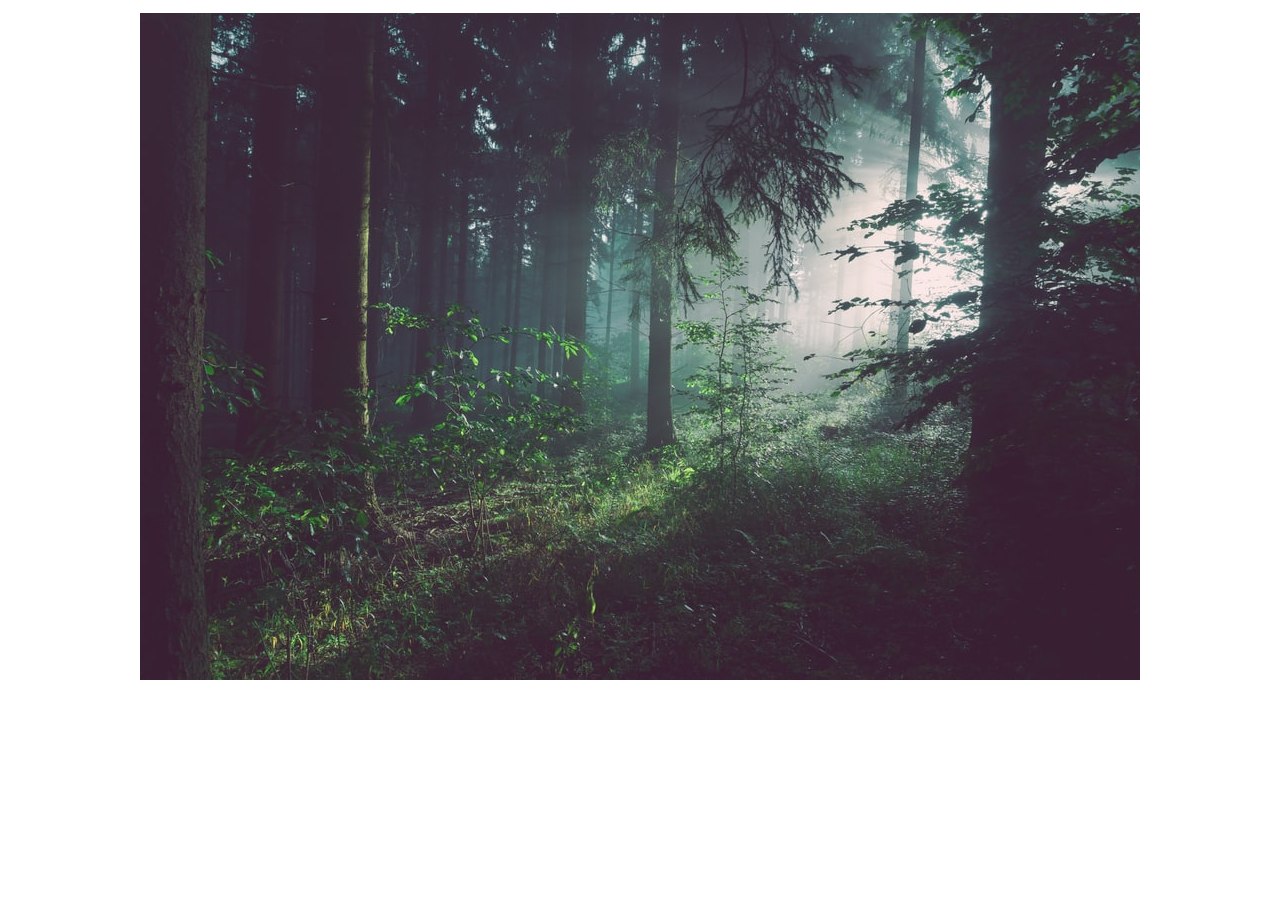
<file: Challenge1/index.html>
<!DOCTYPE html>
<html lang="en">
<head>
    <meta charset="UTF-8">
    <meta http-equiv="X-UA-Compatible" content="IE=edge">
    <meta name="viewport" content="width=device-width, initial-scale=1.0">
    <title>Challenge 1</title>
    <link rel="stylesheet" href="assets/css/styles.css">
</head>
<body>
    
    <div class="image-container">
        <img src="assets/img/pic-1.jpg" id="forest" alt="forest picture">
    </div>

        <script src="assets/js/script.js"></script>
</body>

</html>
</file>
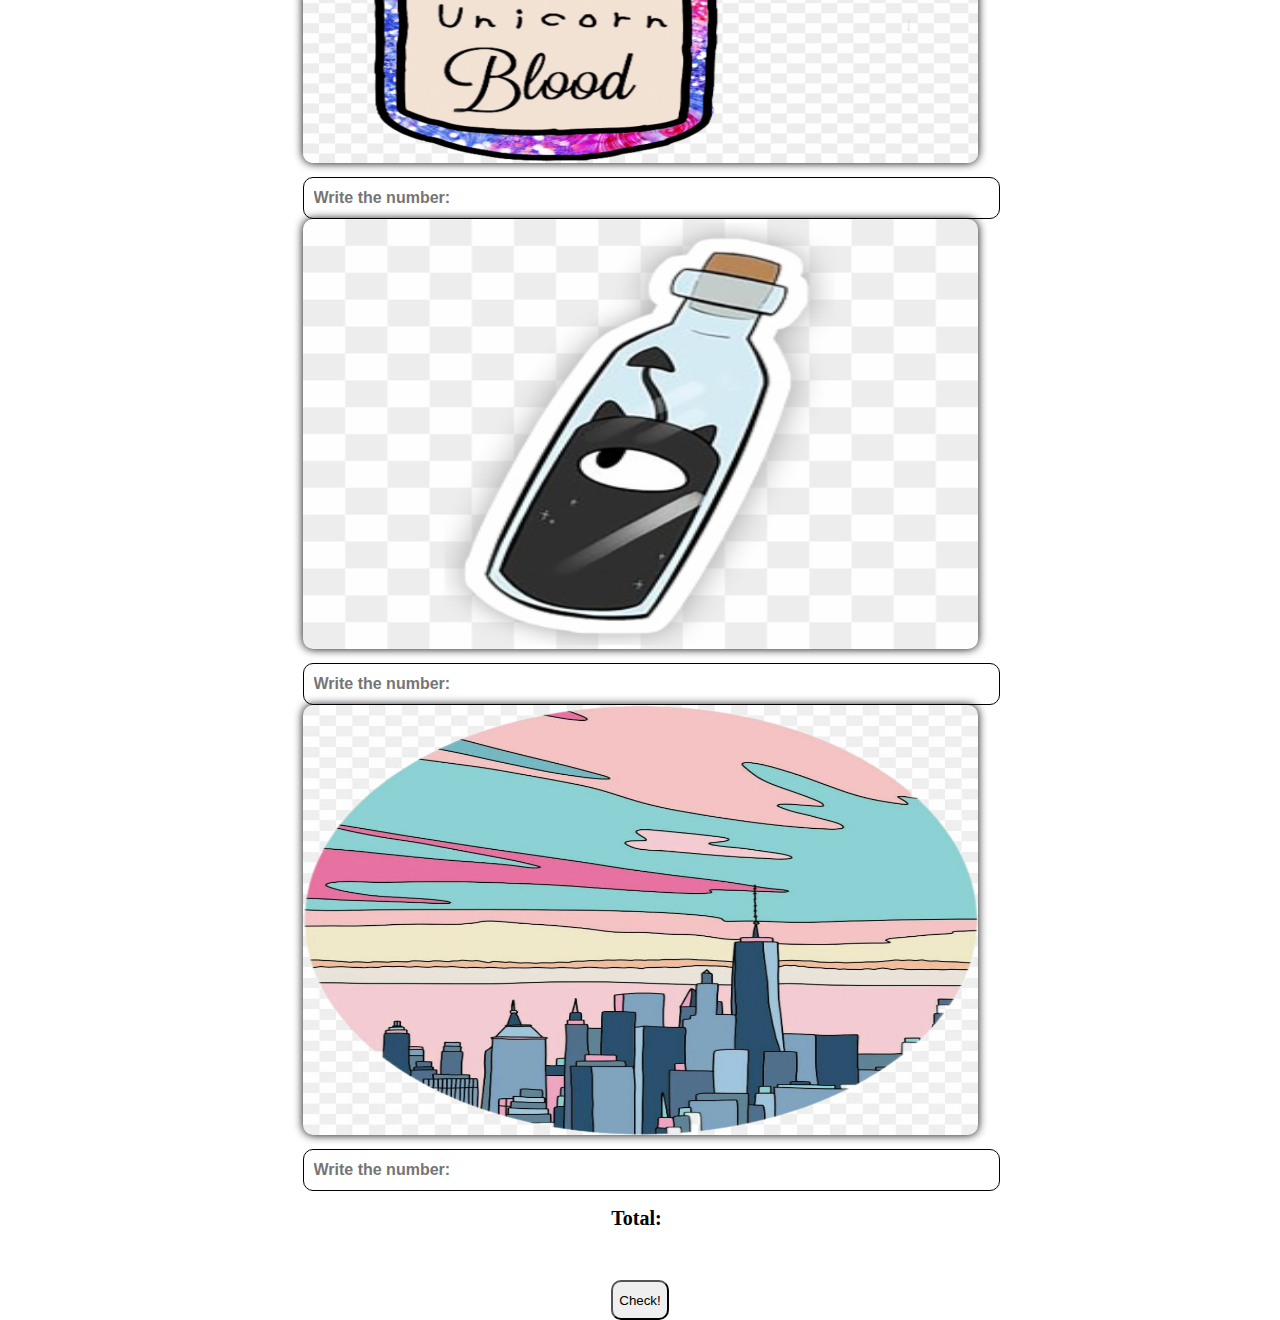
<file: Challenge2/index.html>
<!DOCTYPE html>
<html lang="en">
<head>
    <meta charset="UTF-8">
    <meta http-equiv="X-UA-Compatible" content="IE=edge">
    <meta name="viewport" content="width=device-width, initial-scale=1.0">
    <title>Challenge part 2</title>
    <link rel="stylesheet" href="assets/css/styles.css">
 
    <link href="https://cdn.jsdelivr.net/npm/bootstrap@5.2.0-beta1/dist/css/bootstrap.min.css" rel="stylesheet" integrity="sha384-0evHe/X+R7YkIZDRvuzKMRqM+OrBnVFBL6DOitfPri4tjfHxaWutUpFmBp4vmVor" crossorigin="anonymous">

    <script src="https://cdn.jsdelivr.net/npm/bootstrap@5.2.0-beta1/dist/js/bootstrap.bundle.min.js" integrity="sha384-pprn3073KE6tl6bjs2QrFaJGz5/SUsLqktiwsUTF55Jfv3qYSDhgCecCxMW52nD2" crossorigin="anonymous"></script>

</head>
<body>
 
      <div class="container">
        <h1> How many stickers do you want? You can choose up to 10 in total. Choose wisely! </h1>
        <div class="row">
            <div class="col-md-4">
                <img src="assets/img/1.png" alt="">
                <input type="text" name="number" id="number1" placeholder="Write the number:">
            </div>
            <div class="col-md-4">
                <img src="assets/img/2.jpg" alt="">
                <input type="text" name="number" id="number2" placeholder="Write the number:">
            </div>
            <div class="col-md-4">
                <img src="assets/img/3.jpg" alt="">
                <input type="text" name="number" id="number3" placeholder="Write the number:">
            </div>
        </div>
        
        <div class="final-row">
            <div class="total d-grid gap-2 d-md-block">
                <h2>Total: <p id="total"></p> </h2>              
              
            </div>
            <div class="d-grid gap-2 d-md-block">
            <p id="message"></p> 
              <button type="button" class="btn btn-dark">Check!</button>  
             
            </div>
        

    </div> 
   
   
    <script src="assets/js/script.js"></script>
</body>
</html>
</file>
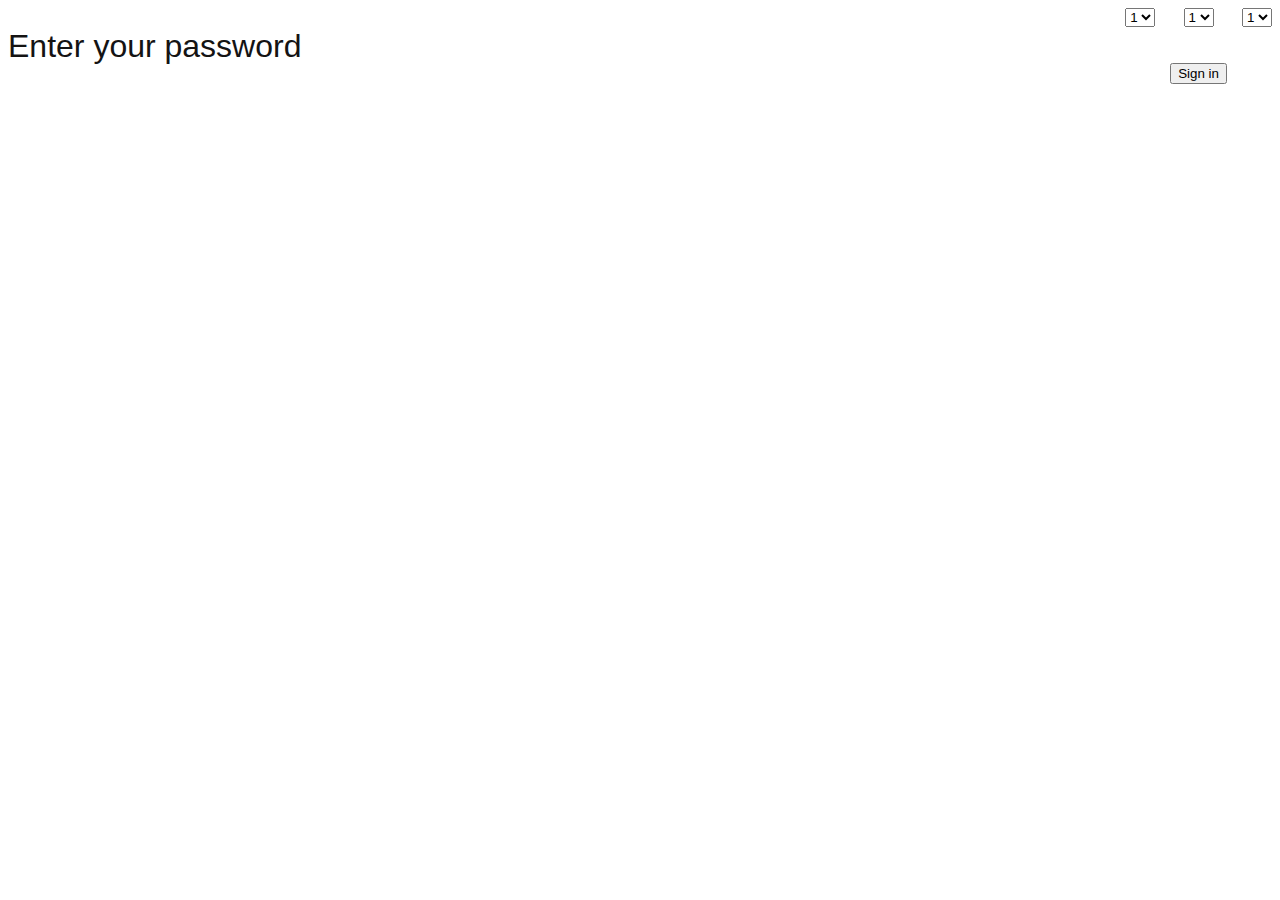
<file: Challenge3/index.html>
<!DOCTYPE html>
<html lang="en">
<head>
    <meta charset="UTF-8">
    <meta http-equiv="X-UA-Compatible" content="IE=edge">
    <meta name="viewport" content="width=device-width, initial-scale=1.0">
    <link rel="stylesheet" href="assets/css/styles.css">
    <link href="https://cdn.jsdelivr.net/npm/bootstrap@5.2.0-beta1/dist/css/bootstrap.min.css" rel="stylesheet" integrity="sha384-0evHe/X+R7YkIZDRvuzKMRqM+OrBnVFBL6DOitfPri4tjfHxaWutUpFmBp4vmVor" crossorigin="anonymous">
    <script src="https://cdn.jsdelivr.net/npm/bootstrap@5.2.0-beta1/dist/js/bootstrap.bundle.min.js" integrity="sha384-pprn3073KE6tl6bjs2QrFaJGz5/SUsLqktiwsUTF55Jfv3qYSDhgCecCxMW52nD2" crossorigin="anonymous"></script>

    <title>Challenge Part 3</title>
</head>
<body>
    
    <div class="container">
        <div class="row">
            <div class="col-md-12">
                <h1>Enter your password</h1>
            </div>
        <div class="row">
            <div class="col-md-4 d-flex justify-content-center">
                <select id="password1">
                    <option value="1">1</option>
                    <option value="2">2</option>
                    <option value="3">3</option>
                    <option value="4">4</option>
                    <option value="5">5</option>
                    <option value="6">6</option>
                    <option value="7">7</option>
                    <option value="8">8</option>
                    <option value="9">9</option>
                </select>
            </div>
            <div class="col-md-4 d-flex justify-content-center">
                <select id="password2">
                    <option value="1">1</option>
                    <option value="2">2</option>
                    <option value="3">3</option>
                    <option value="4">4</option>
                    <option value="5">5</option>
                    <option value="6">6</option>
                    <option value="7">7</option>
                    <option value="8">8</option>
                    <option value="9">9</option>
                </select>
            </div>
            <div class="col-md-4 d-flex justify-content-center">
                <select id="password3">
                    <option value="1">1</option>
                    <option value="2">2</option>
                    <option value="3">3</option>
                    <option value="4">4</option>
                    <option value="5">5</option>
                    <option value="6">6</option>
                    <option value="7">7</option>
                    <option value="8">8</option>
                    <option value="9">9</option>
                </select>
            </div>
            <div class="signin col-md-12 d-flex justify-content-center">
                <p> </p>
                <button id="btn" class="btn btn-primary btn-dark">Sign in</button>
                
            </div>
        </div>
    
    
    <script src="assets/js/script.js"></script>
</body>
</html>
</file>
<file: Challenge1/assets/css/styles.css>
.image-container {
    display: flex;
    flex-direction: column;
    align-items: center;
    margin-top: 1%;
    width: 100%;
    height: 80%;
    overflow: hidden;
}
</file>
<file: Challenge2/assets/css/styles.css>
.container {
    display: flex;
    flex-direction: column;
    align-items: center;
    justify-content: center;
    height: 100vh;

}

.container h1 {
    font-size: 2.5rem;
    font-weight: bold;
    color: rgb(10, 10, 10);
    text-align: center;
    margin-bottom: 1rem;
}

.container .row img {
    width: 100%;
    height: 430px;
    background-color: #fff;
    border-radius: 10px;
    box-shadow: 0px 0px 10px #000;

}

.container .row input {
    width: 100%;
    height: 40px;
    border-radius: 10px;
    border: 1px solid #000;
    padding: 0 10px;
    margin-top: 10px;
    font-size: 16px;
    font-weight: bold;
    color: #000;
}

.container .final-row h2 {
    display: flex;
    flex-direction: row;
    font-size: 20px;
    width: 100%
    
}

.container .final-row button {
    display:flex;
    flex-direction: row;
    justify-content: center;
    align-items: center;
    width: 100%;
    height: 40px;
    border-radius: 10px;

}

#message {
    display: flex;
    flex-direction: row;
    font-size: 16px;
    font-weight: bold;
    color: #000;
    text-align: center;
    
}
</file>
<file: Challenge3/assets/css/styles.css>
h1 {
    color: rgb(20, 19, 19);
    text-align: center;
    font-size: 2em;
    font-family: 'Roboto', sans-serif;
    font-weight: 300;
    margin: 0;
    padding: 0;
}

.container .row {
    display: flex;
    flex-direction: row;
    flex-wrap: wrap;
    justify-content: space-between;
    align-items: center;
       

}

.signin {
    display: flex;
    flex-direction: column;
    justify-content: center;
    align-items: center;
    width: 100%;
    height: 100%;
    margin-top: 10px;

}

.signin p {
    display: flex;
    flex-direction: column;
    justify-content: center;
    align-items: center;
    width: 100%;
    height: 100%;
    margin-top: 10px;
}
</file>
